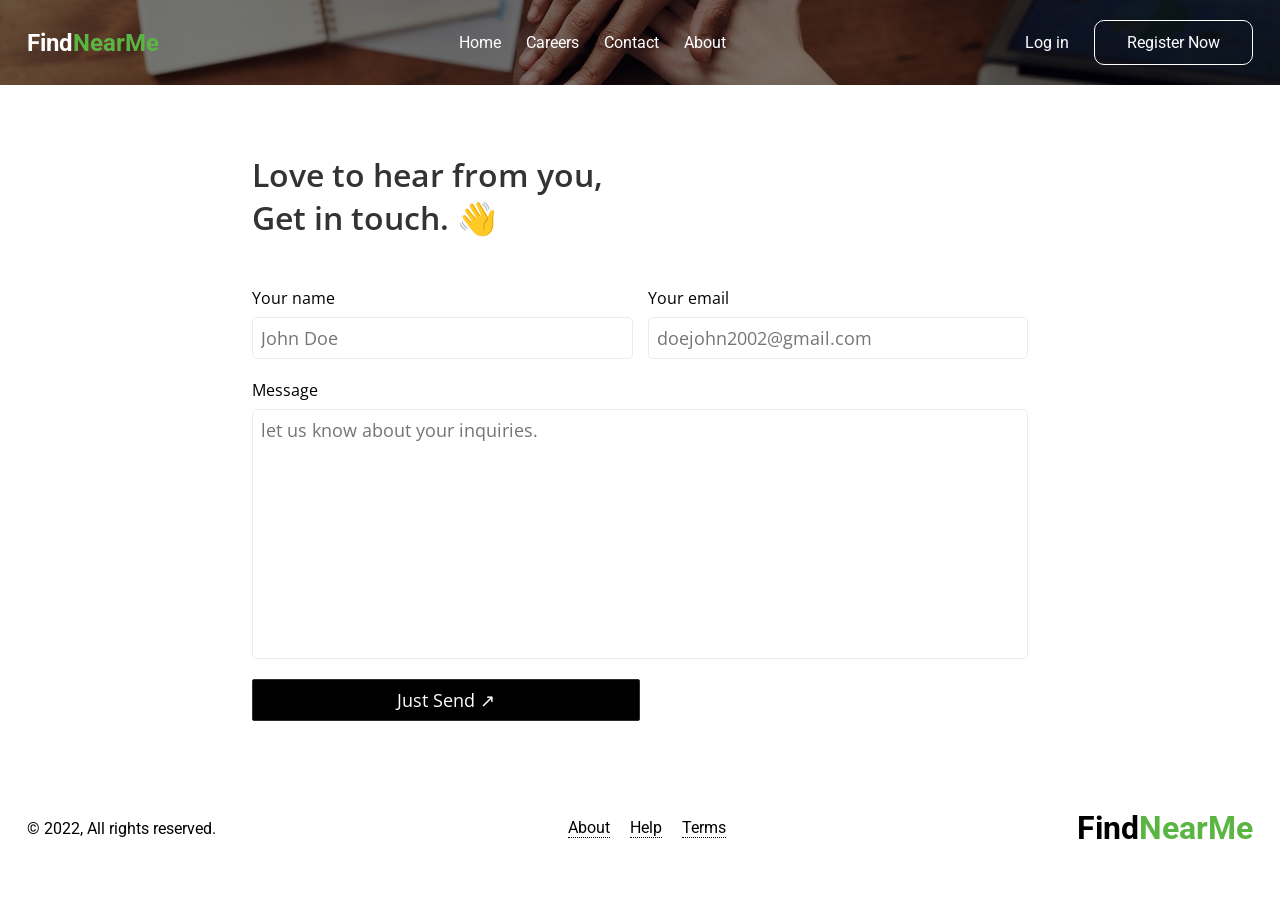
<file: contact.html>
<!DOCTYPE html>
<html lang="en">
<head>
    <meta charset="UTF-8">
    <meta http-equiv="X-UA-Compatible" content="IE=edge">
    <meta name="viewport" content="width=device-width, initial-scale=1.0">
    <script src="https://cdn.linearicons.com/free/1.0.0/svgembedder.min.js"></script>
    <link rel="stylesheet" href="https://cdn.linearicons.com/free/1.0.0/icon-font.min.css">
    <link rel="preconnect" href="https://fonts.googleapis.com">
    <link rel="preconnect" href="https://fonts.gstatic.com" crossorigin>
    <link href="https://fonts.googleapis.com/css2?family=Roboto:wght@400;500;700;900&display=swap" rel="stylesheet">
    <link rel="stylesheet" href="./css/style.css">
    <link rel="stylesheet" href="./css/contact.css">
    <title>Service Finder | Contact Us</title>
</head>
<body>
    
    <!-- Top section -->
    <section id="top-section">
        <div class="container top-section-container">
            <!-- top nav -->
            <div class="top-nav">
                <!-- logo-container -->
                <div class="logo-container">
                    <h1>Find<span class="logo-color">NearMe</span></h1>
                </div>
                <!-- center-navigation -->
                <div class="center-navigation">
                    <a href="#">Home</a>
                    <a href="#">Careers</a>
                    <a href="#">Contact</a>
                    <a href="#">About</a>
                </div>
                <!-- right-buttons -->
                <div class="right-buttons">
                    <a href="#" class="login-btn">Log in</a>
                    <a href="#" class="register-now-btn">Register Now</a>
                </div>
                <!-- hamburger menu -->
                <div class="hamburger-menu">
                    <div class="menu-line"></div>
                    <div class="menu-line"></div>
                    <div class="menu-line"></div>
                </div>
            </div>
        </div>
    </section>

    <section id="contact-us">
        <div class="container contact-us-container">
            <h1 class="contact-us-title">
                Love to hear from you, <br />
                Get in touch. 👋
            </h1>
            <!-- contact-us form -->
            <form action="" class="contact-us-form">
                <div class="two-col-form-group">
                    <div class="form-group">
                        <label for="your_name">Your name</label>
                        <input type="text" name="your_name" id="your_name" placeholder="John Doe">
                    </div>
                    <div class="form-group">
                        <label for="your_email">Your email</label>
                        <input type="email" name="your_email" id="your_email" placeholder="doejohn2002@gmail.com">
                    </div>
                </div>
                <div class="form-group">
                    <label for="message">Message</label>
                    <textarea name="message" id="message" placeholder="let us know about your inquiries."></textarea>
                </div>
                <button type="submit" class="contact-send-button">Just Send &nearr;</button>
            </form>
        </div>
    </section>

    <!-- footer -->
    <footer>
        <div class="container footer-container">
            <div class="copyright-text">&copy; 2022, All rights reserved.</div>
            <div class="links-group">
                <a href="#">About</a>
                <a href="#">Help</a>
                <a href="#">Terms</a>
            </div>
            <div class="footer-logo-container">
                <h1>Find<span class="logo-color">NearMe</span></h1>
            </div>
        </div>
    </footer>

    <!-- full-page-menu -->
    <section id="full-page-menu" class="hide-menu">
        <div class="container full-page-menu-container">
            <a href="#">Home</a>
            <a href="#">Careers</a>
            <a href="#">Contact</a>
            <a href="#">About</a>
            <a href="#">Login</a>
            <a href="#">Register Now</a>
            <div href="#" class="close-menu">&times;</div>
        </div>
    </section>

    <!-- script -->
    <script src="./js/script.js"></script>
</body>
</html>
</file>
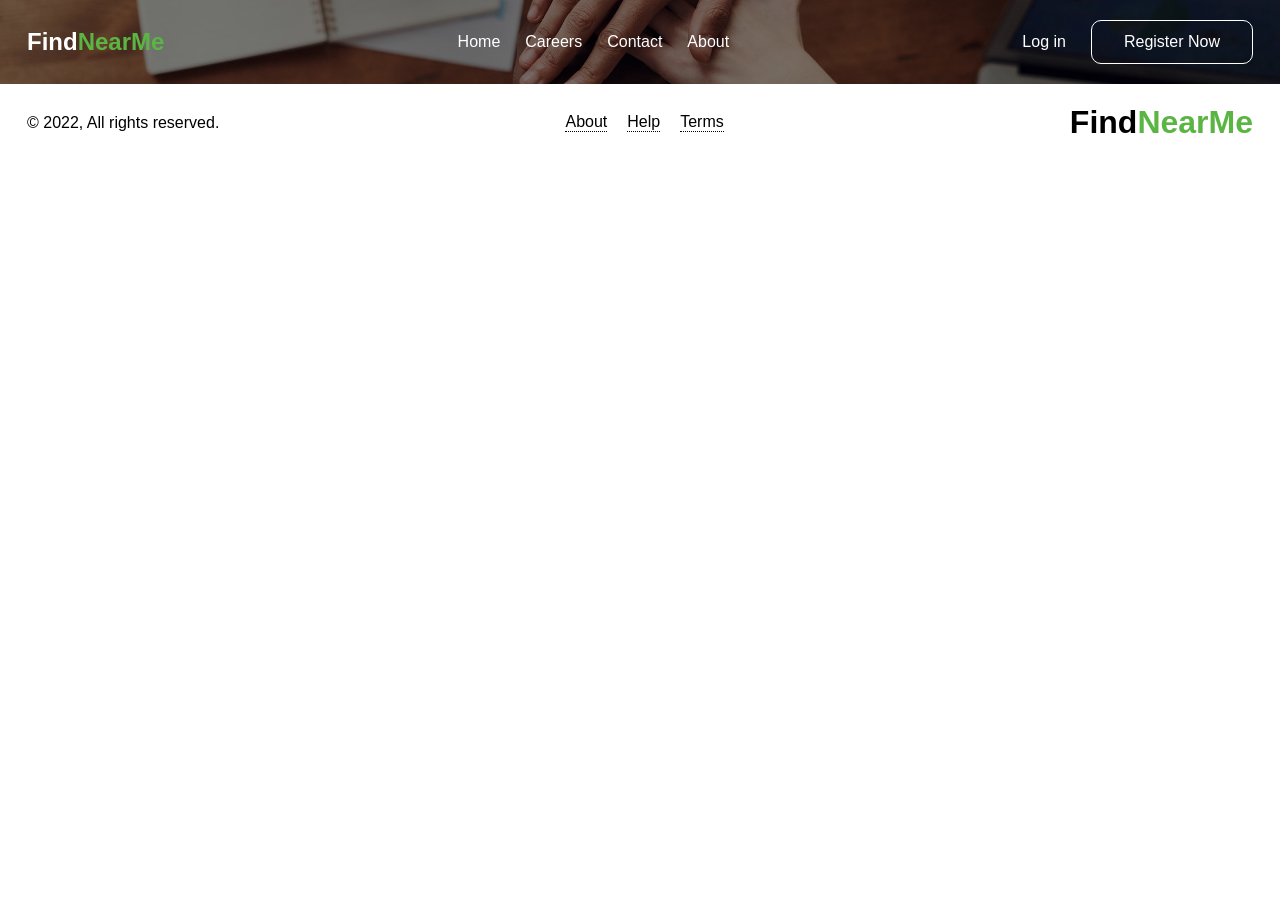
<file: template.html>
<!DOCTYPE html>
<html lang="en">
<head>
    <meta charset="UTF-8">
    <meta http-equiv="X-UA-Compatible" content="IE=edge">
    <meta name="viewport" content="width=device-width, initial-scale=1.0">
    <link rel="stylesheet" href="./css/style.css">
    <link rel="stylesheet" href="./css/profile.css">
    <title>Profile page</title>
</head>
<body>

    <!-- Top section -->
    <section id="top-section">
        <div class="container top-section-container">
            <!-- top nav -->
            <div class="top-nav">
                <!-- logo-container -->
                <div class="logo-container">
                    <h1>Find<span class="logo-color">NearMe</span></h1>
                </div>
                <!-- center-navigation -->
                <div class="center-navigation">
                    <a href="#">Home</a>
                    <a href="#">Careers</a>
                    <a href="#">Contact</a>
                    <a href="#">About</a>
                </div>
                <!-- right-buttons -->
                <div class="right-buttons">
                    <a href="#" class="login-btn">Log in</a>
                    <a href="#" class="register-now-btn">Register Now</a>
                </div>
                <!-- hamburger menu -->
                <div class="hamburger-menu">
                    <div class="menu-line"></div>
                    <div class="menu-line"></div>
                    <div class="menu-line"></div>
                </div>
            </div>
        </div>
    </section>

    

    <!-- footer -->
    <footer>
        <div class="container footer-container">
            <div class="copyright-text">&copy; 2022, All rights reserved.</div>
            <div class="links-group">
                <a href="#">About</a>
                <a href="#">Help</a>
                <a href="#">Terms</a>
            </div>
            <div class="footer-logo-container">
                <h1>Find<span class="logo-color">NearMe</span></h1>
            </div>
        </div>
    </footer>

    <!-- full-page-menu -->
    <section id="full-page-menu" class="hide-menu">
        <div class="container full-page-menu-container">
            <a href="#">Home</a>
            <a href="#">Careers</a>
            <a href="#">Contact</a>
            <a href="#">About</a>
            <a href="#">Login</a>
            <a href="#">Register Now</a>
            <div href="#" class="close-menu">&times;</div>
        </div>
    </section>

    <!-- script -->
    <script src="../js/script.js"></script>

</body>
</html>
</file>
<file: css/style.css>
/* root */
:root {
    --roboto-font: 'Roboto', sans-serif;
}

/* resets */
* {
    margin: 0;
    padding: 0;
    box-sizing: border-box;
}

/* core */
html, body {
    font-family: var(--roboto-font);
}

a {
    text-decoration: none;
    color: #000;
}

ul {
    list-style: none;
}

button {
    background: none;
    border: none;
    font-size: 1rem;
}

img {
    width: 100%;
    height: 100%;
}

.container {
    max-width: 1250px;
    margin: auto;
    padding: 1.25rem .75rem;
}

.logo-color {
    color: rgb(91,181,67);
}

/* buttons */
.register-now-btn {
    border: 1px solid #fff;
    padding: .75rem 2rem;
    border-radius: 10px;
}

.register-now-btn:hover {
    opacity: .5;
}

.btn-primary {
    display: inline-block;
    padding: .5rem 3rem;
    background: rgb(91,181,67);
    border: 1px solid rgb(91,181,67);
    color: #fff;
    border-radius: 5px;
    transition: .2s all;
}

.btn-primary:hover {
    background-color: #fff;
    color: #000;
}

.register-btn-utility {
    background: transparent;
}

.register-btn-utility:hover {
    background: transparent;
    color: rgb(98, 205, 53);
}

/* fonts */
.font-2 {
    font-size: 2.75rem;
}

/* Margin classes */
.mb-1 { margin-bottom: 1rem; }
.mb-2 { margin-bottom: 2rem; }
.mb-3 { margin-bottom: 3rem; }
.mb-4 { margin-bottom: 4rem; }

.mt-1 { margin-top: 1.25rem; }
.mt-2 { margin-top: 2rem; }
.mt-3 { margin-top: 3rem; }
.mt-4 { margin-top: 4rem; }

/* Padding classes */
.p-half { padding: .5rem 0; }
.p-1 { padding: 1rem 0; }
.p-2 { padding: 2rem 0; }
.p-3 { padding: 3rem 0; }
.p-4 { padding: 4rem 0; }

.py-1 {
    padding-top: 1rem;
    padding-bottom: 1rem;
}

/* font classes */
.font-light { font-weight: 100; }
.font-medium { font-weight: 400; }
.font-bold { font-weight: 700; }

/* line-h-1 */
.line-h-1 {
    line-height: 1.75;
}

/* justify text */
.justify {
    text-align: justify;
}

/* d-block */
.d-block {
    display: block;
}

/* badges */
.verified-badge {
    display: inline-block;
    background: yellowgreen;
    padding: .2rem .75rem;
    border-radius: 20px;
    color: #ffff;
    font-size: .75rem;
}

/* alerts */
.alert-message {
    padding: .5rem .5rem;
    color: #fff;
    background: transparent;
}

.success-message {
    background: #5db545;
}

.error-message {
    color: #b02f45;
    background: rgb(249, 189, 195);
    margin-bottom: .25rem;
}

/* hambuger menu */
.hamburger-menu {
    cursor: pointer;
    display: none;
}

.hamburger-menu .menu-line {
    width: 40px;
    height: 2px;
    margin-bottom: 8px;
    background: #fff;
}

/* div: top-section */
#top-section {
    background: url("../images/hero-bg-image.jpg") no-repeat center center/cover;
    color: #fff;
    /* height: 70vh; */
    z-index: 0;
    position: relative;
    padding-bottom: 6rem;
}

#top-section::after {
    content: '';
    position: absolute;
    top: 0;
    right: 0;
    bottom: 0;
    left: 0;
    width: 100%;
    height: 100%;
    background: rgba(0, 0, 0, 0.5);
    z-index: -1;
}

#top-section .top-section-container {
    z-index: 1000;
    height: 100%;
    z-index: 1;
}

#top-section .top-section-container .top-nav {
    display: flex;
    justify-content: space-between;
    align-items: center;
}

#top-section .top-section-container .top-nav .center-navigation,
#top-section .top-section-container .top-nav .right-buttons {
    display: flex;
    align-items: center;
    gap: 25px;
}

#top-section .top-section-container .top-nav .center-navigation a,
#top-section .top-section-container .top-nav .right-buttons a {
    color: #fff;
}

#top-section .top-section-container .top-nav .center-navigation a:hover {
    color: rgb(91,181,67);
}

#top-section .top-section-container .center-text-container {
    margin-top: 7rem;
    display: flex;
    flex-direction: column;
    align-items: center;
    justify-content: center;
    gap: 15px;
}

#top-section .top-section-container .center-text-container .service-and-companies {
    display: flex;
    justify-content: space-between;
    gap: 25px;
}

#top-section .top-section-container .search-form {
    display: flex;
    flex-direction: column;
    align-items: center;
    justify-content: center;
    margin-top: 2.75rem;
}

#top-section .top-section-container .center-text-container .service-and-companies .services,
#top-section .top-section-container .center-text-container .service-and-companies .companies  {
    display: flex;
    align-items: center;
    gap: 5px;
}

#top-section .top-section-container .center-text-container .service-and-companies .services div:first-child,
#top-section .top-section-container .center-text-container .service-and-companies .companies div:first-child {
    background: rgb(91,181,67);
    padding: .5rem;
    border-radius: 5px;
}

#top-section .top-section-container .search-form {
    display: flex;
    flex-direction: row;
}

#top-section .top-section-container .search-form .form-group {
    display: flex;
    align-items: center;
    position: relative;
}

#top-section .top-section-container .search-form .form-group i {
    color: #000;
    position: absolute;
    padding: 0 0 0 1rem;
    top: 27px;
    cursor: pointer;
}

#top-section .top-section-container .search-form .form-group input {
    font-size: 1.2rem;
    padding: 1.5rem 2.75rem;
    border: none;
    outline: none;
}

#top-section .top-section-container .search-form .form-group.service-search input {
    border-top-left-radius: 10px;
    border-bottom-left-radius: 10px;
}

#top-section .top-section-container .search-form .wrapper-form-group .form-group input[type="text"] {
    border-top-right-radius: 10px ;
    border-bottom-right-radius: 10px ;
    padding-right: 120px;
}

#top-section .top-section-container .search-form .wrapper-form-group {
    position: relative;
}

#top-section .top-section-container .search-form .wrapper-form-group > input {
    position: absolute;
    right: 0;
    top: 26.5%;
    right: 5%;
    background: rgb(91,181,67);
    color: #ffff;
    padding: .25rem .5rem;
    border: none;
    padding: .55rem 1.75rem;
    border-radius: 5px;
    cursor: pointer;
    border: 1px solid rgb(91,181,67);
    transition: .25s all;
}

#top-section .top-section-container .search-form .wrapper-form-group > input:hover {
    background: #fff;
    color: #000;
}

/* section: why-choose-us */
#why-choose-us {
    height: 30vh;
}

#why-choose-us .why-choose-us-container {
    display: flex;
    flex-direction: column;
    justify-content: center;
    align-items: center;
    line-height: 2;
    height: 100%;
}

/* section: why-choose-section */
#why-choose-section .why-choose-section-container {
    display: grid;
    grid-template-columns: repeat(2, 1fr);
    align-items: center;
    grid-gap: 10px;
}

#why-choose-section .why-choose-section-container .text-section {
    justify-self: left;
    line-height: 2;
    max-width: 400px;
    margin: auto;
}

#why-choose-section .why-choose-section-container .image-section .img-container img {
    border-radius: 10px;
}

/* section: feedback */
#feedback .feedback-container .top-container {
    line-height: 2;
}

#feedback .feedback-container .top-container  .feedback-top-desc {
    max-width: 500px;
}

#feedback .feedback-container .feedback-section {
    display: grid;
    grid-template-columns: repeat(2, 1fr);
    align-items: center;
    line-height: 1.5;
}

#feedback .feedback-container .feedback-section .feedback-text-section .feedback-user-details {
    margin-top: 1.25rem;
}

#feedback .feedback-container .feedback-section .feedback-text-section .review-text {
    font-weight: bold;
}

#feedback .feedback-container .feedback-section .feedback-img-section {
    display: flex;
    justify-content: center;
}

#feedback .feedback-container .feedback-section .feedback-img-section img {
    width: 350px;
    border-radius: 5px;
}

/* section: register-user */
#register-user {
    background: url('../images/shiny_svg.svg') no-repeat center center/cover;
}

#register-user .register-user-container {
    display: grid;
    grid-template-columns: repeat(2, 1fr);
    justify-items: center;
    padding-top: 5rem;
    padding-bottom: 5rem;
    grid-gap: 20px;
}

#register-user .register-user-container .img-container {
    justify-self: end;
}

#register-user .register-user-container .img-container img {
    width: 400px;
    border-radius: 5px;
}

#register-user .register-user-container .text-div {
    color: #fff;
    line-height: 1.75;
    justify-self: left;
    align-self: center;
}

/* footer */
footer .footer-container {
    display: flex;
    justify-content: space-between;
    align-items: center;
}

footer .footer-container .links-group {
    display: flex;
    justify-content: space-between;
    gap: 20px;
}

footer .footer-container .links-group a {
    border-bottom: 1px dotted black;
}

footer .footer-container .links-group a:hover {
    color: #333;
}

/* full-page-menu */
.hide-menu {
    display: none;
}

#full-page-menu {
    position: fixed;
    top: 0;
    right: 0;
    bottom: 0;
    left: 0;
    height: 100vh;
    background: rgba(0, 0, 0, 0.9);
}

#full-page-menu .full-page-menu-container {
    display: flex;
    flex-direction: column;
    justify-content: center;
    align-items: center;
    height: 100%;
    position: relative;
}

#full-page-menu .full-page-menu-container a {
    color: #ffff;
    font-weight: bold;
    padding: .75rem 0;
    font-size: 1.25rem;
}

#full-page-menu .full-page-menu-container a:hover {
    color: rgb(98, 205, 53);
}

#full-page-menu .full-page-menu-container .close-menu {
    position: absolute;
    right: 0;
    top: 40px;
    right: 15px;
    color: #fff;
    font-size: 4rem;
    cursor: pointer;
}

#full-page-menu .full-page-menu-container .close-menu:hover {
    color: rgb(238, 32, 32);
}

/* for smaller devices */
@media screen and (max-width: 768px) {
    #top-section .top-section-container .top-nav .center-navigation, 
    #top-section .top-section-container .top-nav .right-buttons {
        display: none;
    }

    .hamburger-menu {
        display: block;
    }
}

@media screen and (max-width: 668px) {
    .font-2 {
        font-size: 1.5rem;
    }

    #top-section .top-section-container .search-form .form-group input {
        font-size: 1rem;
        padding-top: 1rem;
        padding-bottom: 1rem;
    }

    #top-section .top-section-container .search-form .form-group i {
        top: 17px;
    }

    #top-section .top-section-container .search-form .wrapper-form-group > input {
        top: 16.5%;
    }

    #why-choose-section .why-choose-section-container .image-section {
        display: none;
    }

    #why-choose-section .why-choose-section-container .text-section {
        max-width: 100%;
    }

    #why-choose-section .why-choose-section-container {
        grid-template-columns: 1fr;
    }

    #feedback .feedback-container .feedback-section {
        grid-template-columns: 1fr;
    }

    #feedback .feedback-container .feedback-section .feedback-img-section {
        display: none;
    }

    #why-choose-us {
        height: 100%;
    }

    #register-user .register-user-container {
        grid-template-columns: 1fr;
    }

    #register-user .register-user-container .img-container {
        display: none;
    }

    #register-user .register-user-container .text-div {
        text-align: center;
        justify-self: center;
    }
}

@media screen and (max-width: 600px) {
    #top-section .top-section-container .search-form {
        flex-direction: column;
    }

    #top-section .top-section-container .search-form .form-group.service-search input {
        border-radius: 0;
        border-bottom: 1px solid #333;
    }

    #top-section .top-section-container .search-form .wrapper-form-group .form-group input[type="text"]{
        border-radius: 0;
        padding-right: 0;
        width: 100%;
    }

    #top-section .top-section-container .search-form .form-group input {
        padding-right: 0;
    }

    #top-section .top-section-container .search-form .wrapper-form-group > input {
        top: 50px;
        left: 0px;
        width: 100%;
        border-radius: 0;
    }

    footer .footer-container {
        flex-direction: column;
        line-height: 2;
    }

    footer .footer-logo-container h1 {
        font-size: 1.25rem;
    }
}

@media screen and (max-width: 500px) {
    .btn-primary {
        width: 100%;
        text-align: center;
    }
}

@media screen and (max-width: 400px) {
    #top-section .top-section-container .center-text-container .service-and-companies .services p, 
    #top-section .top-section-container .center-text-container .service-and-companies .companies p {
        font-size: .75rem;
    }

    .font-2 {
        font-size: 1.25rem;
    }

    #why-choose-us .why-choose-us-container h1 {
        line-height: 1.5;
        font-size: 1.1rem;
        padding-bottom: .75rem;
    }

    #feedback .feedback-container .top-container h1 {
        line-height: 1.5;
        font-size: 1.1rem;
        text-align: center;
        padding-bottom: .75rem;
    }

    #why-choose-section .why-choose-section-container .text-section h1 {
        font-size: 1.1rem;
        text-align: center;
        padding-bottom: .75rem;
    }
}
</file>
<file: css/contact.css>
@import url('https://fonts.googleapis.com/css2?family=Open+Sans:wght@400;500;600;700&display=swap');

/* Utilities */
.mail-msg {
    color: #fff;
    background: #5bb543;
    padding: .25rem .75rem;
    font-weight: 400;
    font-size: 1.15rem;
    margin: 0 0 1.25rem 0;
}

.error-div {
    background: rgb(232, 76, 76);
}

/* top-section */
#top-section {
    padding-bottom: 0;
}

#contact-us {
    font-family: 'Open Sans', sans-serif;
    margin: 3rem 0;
}

#contact-us .contact-us-container {
    max-width: 800px;
    margin: auto;
}

#contact-us .contact-us-container .contact-us-title {
    font-weight: 600;
    color: #333;
    font-size: 2rem;
    padding-bottom: 3rem;
}

#contact-us .contact-us-container .contact-us-form .two-col-form-group {
    display: grid;
    grid-template-columns: repeat(2, 1fr);
    grid-gap: 15px;
}

#contact-us .contact-us-container .contact-us-form .form-group {
    display: flex;
    flex-direction: column;
    margin: 0 0 1.25rem 0;
}

#contact-us .contact-us-container .contact-us-form .form-group label {
    padding-bottom: .5rem;
    cursor: pointer;
}

#contact-us .contact-us-container .contact-us-form .form-group input[type="text"],
#contact-us .contact-us-container .contact-us-form .form-group input[type="email"],
#contact-us .contact-us-container .contact-us-form .form-group textarea {
    border: 1.5px solid #ebebeb;
    font-size: 1.1rem;
    padding: .5rem .5rem;
    font-family: 'Open Sans', sans-serif;
    border-radius: 5px;
    outline: none;
}

#contact-us .contact-us-container .contact-us-form .form-group textarea {
    resize: none;
    height: 250px;
}

#contact-us .contact-us-container .contact-us-form .contact-send-button {
    font-family: 'Open Sans', sans-serif;
    background: black;
    color: #fff;
    padding: .5rem .75rem;
    font-size: 1.1rem;
    min-width: 50%;
    cursor: pointer;
    transition: .25s all;
    border: 1px solid #2f2e2e;
    border-radius: 2px;
}

#contact-us .contact-us-container .contact-us-form .contact-send-button:hover {
    background: #fff;
    color: #000;
}

/* for smaller devices */
@media screen and (max-width: 500px) {
    #contact-us .contact-us-container .contact-us-form .two-col-form-group {
        grid-template-columns: 1fr;
        grid-gap: 0;
    }

    #contact-us .contact-us-container .contact-us-form .contact-send-button {
        width: 100%;
        font-size: 1rem;
    }

    #contact-us .contact-us-container .contact-us-form .form-group input[type="text"],
    #contact-us .contact-us-container .contact-us-form .form-group input[type="email"],
    #contact-us .contact-us-container .contact-us-form .form-group textarea {
        font-size: 1rem;
    }
}
</file>
<file: css/profile.css>
@import url('https://fonts.googleapis.com/css2?family=Noto+Sans&display=swap');
@import url('https://fonts.googleapis.com/css2?family=Maven+Pro&display=swap');

:root {
    --maven-font: 'Maven Pro', sans-serif;;
}

/* fonts */
.maven-font {
    font-family: var(--maven-font);
}

#top-section {
    padding-bottom: 0;
}

.badge {
    font-size: .85rem;
    display: inline-block;
    padding: .25rem 1.25rem;
    margin: .75rem 0;
    border-radius: 20px;
    color: #fff;
    font-family: 'Noto Sans', sans-serif;
    text-transform: capitalize;
}

.badge-verified {
    color: #155724;
    background: #d4edd9;
}

/* profile */
.profile-form {
    margin-top: 1.25rem;
}

.profile-form .form-group {
    display: flex;
    flex-direction: column;
    padding: .5rem 0;
}

.profile-form .form-group label {
    padding-bottom: .25rem;
    cursor: pointer;
    font-weight: bold;
}

.profile-form .form-group input[type="text"], 
.profile-form .form-group input[type="password"],
.profile-form .form-group input[type="email"] {
    padding: .25rem 0;
    border: none;
    border-bottom: 1px solid #959191;
    font-size: 1.1rem;
    font-family: var(--maven-font);
    outline: none;
}

.profile-form button[type="submit"] {
    display: inline-block;
    margin-top: 1.25rem;
    background: #4caf4f;
    color: #fff;
    padding: .5rem .75rem;
    font-family: var(--maven-font);
    cursor: pointer;
    transition: .2s all;
}

.profile-form button[type="submit"]:hover {
    background: #dce35b; 
    background: -webkit-linear-gradient(to right, #dce35b, #45b649);
    background: linear-gradient(to right, #dce35b, #45b649);
}

/* for smaller devices */
@media screen and (max-width: 500px) {
    .profile-form button[type="submit"] {
        display: block;
        width: 100%;
    }
}
</file>
